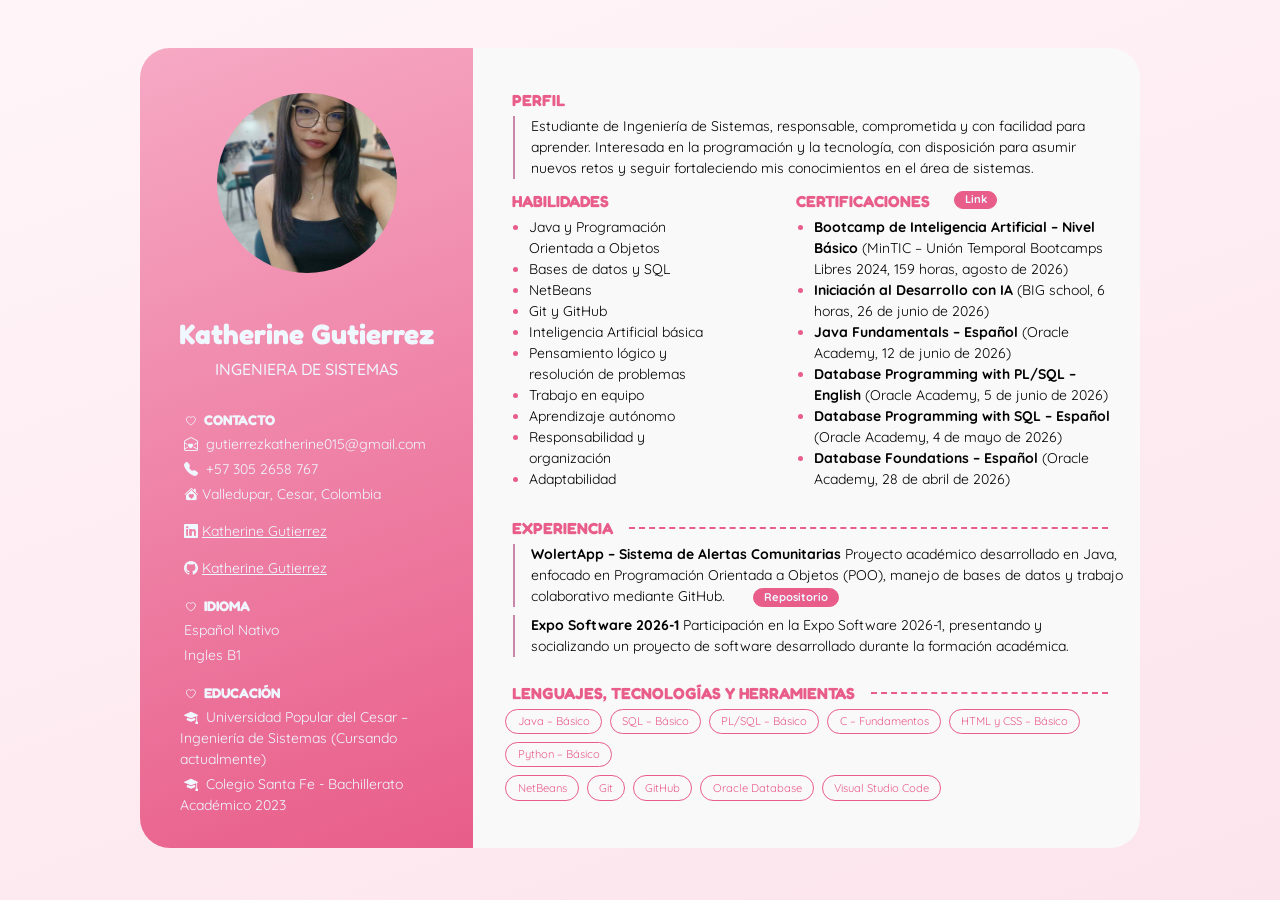
<file: index.html>
<!doctype html>
<html lang="en">

<head>
  <meta charset="UTF-8" />
  <meta name="viewport" content="width=device-width, initial-scale=1.0" />
  <title>Hoja de vida Katherine</title>
  <link href="https://cdn.jsdelivr.net/npm/bootstrap@5.3.8/dist/css/bootstrap.min.css" rel="stylesheet"
    integrity="sha384-sRIl4kxILFvY47J16cr9ZwB07vP4J8+LH7qKQnuqkuIAvNWLzeN8tE5YBujZqJLB" crossorigin="anonymous" />
  <link rel="stylesheet" href="https://cdn.jsdelivr.net/npm/bootstrap-icons@1.11.3/font/bootstrap-icons.min.css" />
  <link rel="preconnect" href="https://fonts.googleapis.com" />
  <link rel="preconnect" href="https://fonts.gstatic.com" crossorigin />
  <link
    href="https://fonts.googleapis.com/css2?family=Fredoka:wght@400;600;700&amp;family=Quicksand:wght@400;500;600;700&amp;display=swap"
    rel="stylesheet" />
  <link rel="stylesheet" href="./css/index.css" />
</head>

<body>

  <div class="container py-5">
    <div class="row g-0" style="max-width: 1000px; margin: 0 auto">
      <div class="row g-0">
        <div class="col-4">
          <div class="card-cv">
            <img src="./img/foto 2.jpeg" class="foto-cv" alt="..." />
            <h3 class="nombre-cv fw-bold">Katherine Gutierrez</h3>
            <h6 class="text-uppercase carrera-cv">Ingeniera de Sistemas</h6>
            <p class="small text-uppercase fw-bold mb-1 subtitle-cv subtitle-cv-1">
              <i class="small bi bi-heart m-2" style="font-size: 0.6rem"></i>contacto
            </p>

            <div class="small textosb-cv">
              <p class="mb-1 textosb-cv">
                <i class="bi bi-envelope-open-heart m-1"></i>
                gutierrezkatherine015@gmail.com
              </p>
              <p class="mb-1 textosb-cv">
                <i class="bi bi-telephone-fill m-1"></i> +57 305 2658 767
              </p>
              <p class="text-capitalize textosb-cv">
                <i class="bi bi-house-heart-fill m-1"></i>valledupar, cesar,
                colombia
              </p>
              <p class="text-capitalize textosb-cv">
                <i class="bi bi-linkedin m-1"></i><a class="link-cv"
                  href="https://www.linkedin.com/in/katherine-sofia-guti%C3%A9rrez-barliza-317906390/"
                  target="_blank">Katherine Gutierrez</a>
              </p>
              <p class="text-capitalize textosb-cv">
                <i class="bi bi-github m-1"></i><a class="link-cv" href="https://github.com/ksgutierrez05"
                  target="_blank">Katherine Gutierrez</a>
              </p>
            </div>
            <p class="small text-uppercase fw-bold mb-1 subtitle-cv">
              <i class="small bi bi-heart m-2" style="font-size: 0.6rem"></i>idioma
            </p>

            <div class="small text-start ps-4 textosb-cv">
              <p class="mb-1 textosb-cv">Español Nativo</p>
              <p class="mb-1 textosb-cv">Ingles B1</p>
            </div>

            <p class="small text-uppercase fw-bold mb-1 subtitle-cv mt-3">
              <i class="small bi bi-heart m-2" style="font-size: 0.6rem"></i>EDUCACIÓN
            </p>

            <div class="small textosb-cv">
              <p class="mb-1 textosb-cv">
                <i class="bi bi-mortarboard-fill m-1"></i>
                Universidad Popular del Cesar – Ingeniería de Sistemas
                (Cursando actualmente)
              </p>
              <p class="mb-1 textosb-cv">
                <i class="bi bi-mortarboard-fill m-1"></i>
                Colegio Santa Fe - Bachillerato Académico 2023
              </p>
            </div>
          </div>
        </div>

        <div class="col-8">
          <div class="card-cv2">
            <p class="medium text-uppercase fw-bold mb-1 subtitle-cv subtitle-cv-2">
              perfil
            </p>

            <div class="ps-3 border-start border-4 border-info rounded-end small info-cv">
              Estudiante de Ingeniería de Sistemas, responsable, comprometida
              y con facilidad para aprender. Interesada en la programación y
              la tecnología, con disposición para asumir nuevos retos y seguir
              fortaleciendo mis conocimientos en el área de sistemas.
            </div>

            <div class="row g-3">
              <div class="col-5">
                <p class="medium text-uppercase fw-bold mb-1 subtitle-cv subtitle-cv-3">
                  Habilidades
                </p>

                <ul class="ps-3 small list-cv">
                  <li>Java y Programación Orientada a Objetos</li>
                  <li>Bases de datos y SQL</li>
                  <li>NetBeans</li>
                  <li>Git y GitHub</li>
                  <li>Inteligencia Artificial básica</li>
                  <li>Pensamiento lógico y resolución de problemas</li>
                  <li>Trabajo en equipo</li>
                  <li>Aprendizaje autónomo</li>
                  <li>Responsabilidad y organización</li>
                  <li>Adaptabilidad</li>
                </ul>
              </div>
              <div class="col-7">
                <div class="d-flex justify-content-start align-items-center mb-1">
                  <p class="medium text-uppercase fw-bold mb-0 subtitle-cv subtitle-cv-3">
                    CERTIFICACIONES
                  </p>
                  <a href="https://drive.google.com/drive/folders/1AXeLXn_RvX4_O8xyv4vuSDWyeo_nzb2j" target="_blank"
                    class="btn btn-cv-rosado btn-sm  ms-4 mt-2 fw-bold" style="font-size: 0.7rem">
                    Link
                  </a>
                </div>

                <ul class="ps-3 small list-cv">
                  <li>
                    <strong>Bootcamp de Inteligencia Artificial – Nivel Básico</strong> (MinTIC
                    – Unión Temporal Bootcamps Libres 2024, 159 horas, agosto
                    de 2026)
                  </li>
                  <li>
                    <strong>Iniciación al Desarrollo con IA</strong> (BIG school, 6 horas, 26
                    de junio de 2026)
                  </li>
                  <li>
                    <strong>Java Fundamentals – Español</strong> (Oracle Academy, 12 de junio
                    de 2026)
                  </li>
                  <li>
                    <strong>Database Programming with PL/SQL – English</strong> (Oracle
                    Academy, 5 de junio de 2026)
                  </li>
                  <li>
                    <strong>Database Programming with SQL – Español</strong> (Oracle Academy, 4
                    de mayo de 2026)
                  </li>
                  <li>
                    <strong>Database Foundations – Español</strong> (Oracle Academy, 28 de
                    abril de 2026)
                  </li>
                </ul>
              </div>
            </div>

            <p class="medium text-uppercase fw-bold mb-1 subtitle-cv subtitle-cv-3 subtitle-linea">
              Experiencia
            </p>

            <div class="ps-3 border-start border-4 border-info rounded-end small info-cv">
              <strong>WolertApp – Sistema de Alertas Comunitarias</strong> Proyecto académico
              desarrollado en Java, enfocado en Programación Orientada a
              Objetos (POO), manejo de bases de datos y trabajo colaborativo
              mediante GitHub.
              <a href="https://github.com/ksgutierrez05/WolertApp" target="_blank"
                class="btn btn-cv-rosado btn-sm  ms-4 mt-0 fw-bold" style="font-size: 0.7rem">
                Repositorio
              </a>
            </div>
            <div class="ps-3 mt-2 border-start border-4 border-info rounded-end small info-cv">
              <strong>Expo Software 2026-1</strong> Participación en la Expo Software 2026-1,
              presentando y socializando un proyecto de software desarrollado
              durante la formación académica.
            </div>

            <p class="mt-4 medium text-uppercase fw-bold mb-1 subtitle-cv subtitle-cv-3 subtitle-linea">
              Lenguajes, tecnologías y herramientas
            </p>
            <div class="d-flex flex-wrap gap-2 mb-2 badge-container">
              <span class="badge-outline">Java – Básico</span>
              <span class="badge-outline">SQL – Básico</span>
              <span class="badge-outline">PL/SQL – Básico</span>
              <span class="badge-outline">C – Fundamentos</span>
              <span class="badge-outline">HTML y CSS – Básico</span>
              <span class="badge-outline">Python – Básico</span>
            </div>

            <div class="d-flex flex-wrap gap-2 badge-container">
              <span class="badge-outline">NetBeans</span>
              <span class="badge-outline">Git</span>
              <span class="badge-outline">GitHub</span>
              <span class="badge-outline">Oracle Database</span>
              <span class="badge-outline">Visual Studio Code</span>
            </div>
          </div>

        </div>
      </div>
    </div>
  </div>
  </div>
</body>

</html>
</file>
<file: css/index.css>
body {
  background: linear-gradient(160deg, #fff5f8 0%, #fce4ec 100%);
  min-height: 100vh;
}
.card-cv {
  background: linear-gradient(160deg, #f6a9c4 0%, #e85d8a 100%);
  height: 800px;
  border-radius: 30px 0 0 30px;
  overflow: hidden;
}
.card-cv2 {
  background-color: rgb(249, 249, 249);
  height: 800px;
  border-radius: 0 30px 30px 0;
  overflow: hidden;
}
.nombre-cv {
  font-family: "Fredoka", sans-serif;
  color: aliceblue;
  margin-top: 45px;
  text-align: center;
}
.carrera-cv {
  font-family: "Quicksand", sans-serif;
  color: aliceblue;
  text-align: center;
}

.textosb-cv {
  font-family: "Quicksand", sans-serif;
  color: aliceblue;
  padding-left: 1.25rem;
}
.subtitle-cv {
  font-family: "Fredoka", sans-serif;
  color: aliceblue;
  padding-left: 2.4rem;
}

.subtitle-cv-1{
  margin-top: 30px;
}

.subtitle-cv-3{
  margin-top: 10px;
  color: #e85d8a;
}

.link-cv {
  font-family: "Quicksand", sans-serif;
  color: aliceblue;
  line-height: inherit;
  font-size: inherit;
}

.link-cv:hover{
  text-decoration: underline;
}

.info-cv {
  font-family: "Quicksand", sans-serif;
  color: black;
  border-left: 2px solid  #c987aa !important;
  margin-left: 2.5rem;
  padding-right: 1rem;
  position: relative;
}

ul.list-cv li {
  font-family: "Quicksand", sans-serif;
  color: black;
  margin-left: 2.5rem;
  padding-right: 1rem;
 
}
li::marker {
  color: #e85d8a;
}
.subtitle-cv-2
{
  color: #e85d8a;
  margin-top: 40px;
  
}

.icon-cv {
  position : absolute;
  left : -0.5rem;
  color: #e85d8a;
  margin-right: 0.5rem;
  top: 0;
}
.textos-cv{
  font-family: "Quicksand", sans-serif;
  color: black;
  margin-right: 1rem;
}

.icon-cv-inline {
  color:aliceblue;
  margin-right: 0.5rem;
}

.btn-cv-rosado {
  background-color: #e85d8a;
  border-color: #e85d8a;
  color: aliceblue;
  font-family: "Quicksand", sans-serif;
  font-size: 0.65rem;
  padding: 0.1rem 0.6rem;
  border-radius: 50px;
  line-height: 1.2;
}

.btn-cv-rosado:hover {
  background-color: #f6a9c4;
  border-color: #f6a9c4;
  color: aliceblue;
}

.subtitle-linea {
  display: flex;
  align-items: center;
  margin-right: 2rem;
}

.subtitle-linea::after {
  content: "";
  flex: 1;
  border-top: 2.5px dashed #e85d8a;
  margin-left: 1rem;
}
.badge-outline {
  border: 1px solid #e85d8a;
  color: #e85d8a;
  font-family: "Quicksand", sans-serif;
  font-size: 0.7rem;
  padding: 0.2rem 0.7rem;
  border-radius: 50px;
}

.badge-container {
  padding-left: 2rem; 
}
.foto-cv {
  width: 180px;
  height: 180px;
  object-fit: cover;
  border-radius: 50%;
  margin: 45px auto 0 auto;
  display: block;
}
</file>
